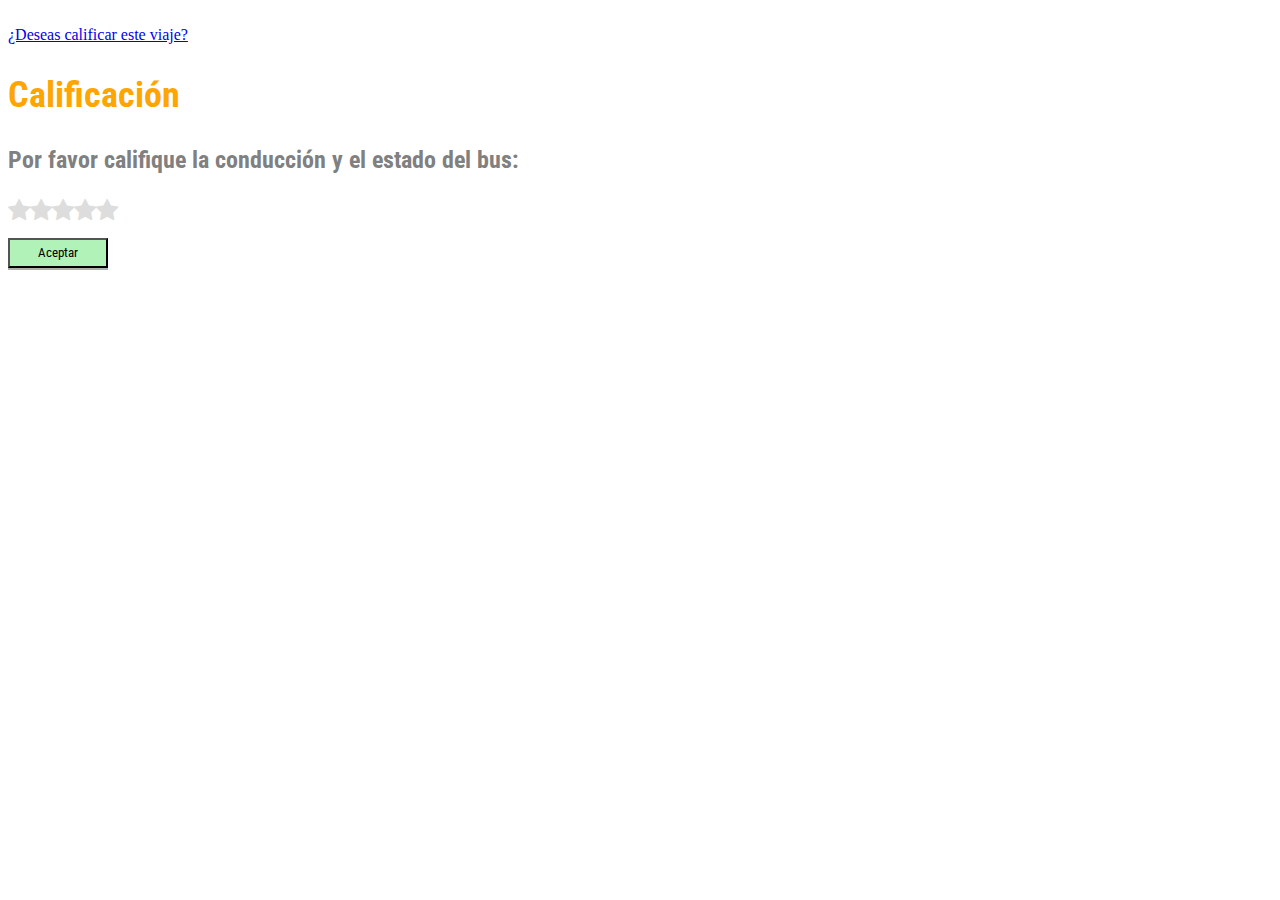
<file: Principios_desarrolo_software_pagina/calificacion.html>
<!DOCTYPE html>
<html lang="es">

<head>
    <meta charset="UTF-8">
    <meta http-equiv="X-UA-Compatible" content="IE=edge">
    <meta name="viewport" content="width=device-width, initial-scale=1.0">
    <title>Login Y Registro</title>

    <link href="https://fonts.googleapis.com/css2?family=Roboto:ital,wght@0,100;0,300;0,400;0,500;0,700;0,900;1,100;1,300;1,400;1,500;1,700;1,900&display=swap" rel="stylesheet">
    <!-- Bootstrap para CSS solamente (relacion styleheet por ende es una hoja de estilos)-->
    <link href="https://cdn.jsdelivr.net/npm/bootstrap@5.2.0/dist/css/bootstrap.min.css" rel="stylesheet" integrity="sha384-gH2yIJqKdNHPEq0n4Mqa/HGKIhSkIHeL5AyhkYV8i59U5AR6csBvApHHNl/vI1Bx" crossorigin="anonymous">
   
    
    <link rel="stylesheet" href="https://cdnjs.cloudflare.com/ajax/libs/font-awesome/4.7.0/css/font-awesome.min.css">
    <link href="https://fonts.googleapis.com/css?family=Roboto+Condensed&display=swap" rel="stylesheet">

    <link rel="stylesheet" href="css/calificacion.css">

</head>

<body>
    <label><a href="#" data-bs-toggle="modal" data-bs-target="#olvidomodal"><br>¿Deseas calificar este viaje?</a>
    </label>
    <div class="modal fade" id="olvidomodal" tabindex="-1" aria-labelledby="exampleModalLabel" aria-hidden="true">
      <div class="modal-dialog modal-dialog-scrollable">
        <div class="modal-content">
          <div class="modal-header">
            <h2>Calificación</h2>
          </div>
          <div class="modal-body">
            <h3>Por favor califique la conducción y el estado del bus:</h3>
            <div id="rating"></div>
            <button class="mamut-button">Aceptar</button></div>
        </div>
      </div>
    </div>

  <script src="js/calificacion.js"></script>
   <!-- El JS de bootstrap: JavaScript Bundle with Popper -->
 <script src="https://cdn.jsdelivr.net/npm/bootstrap@5.2.0/dist/js/bootstrap.bundle.min.js" integrity="sha384-A3rJD856KowSb7dwlZdYEkO39Gagi7vIsF0jrRAoQmDKKtQBHUuLZ9AsSv4jD4Xa" crossorigin="anonymous"></script>

</body>
</html>
</file>
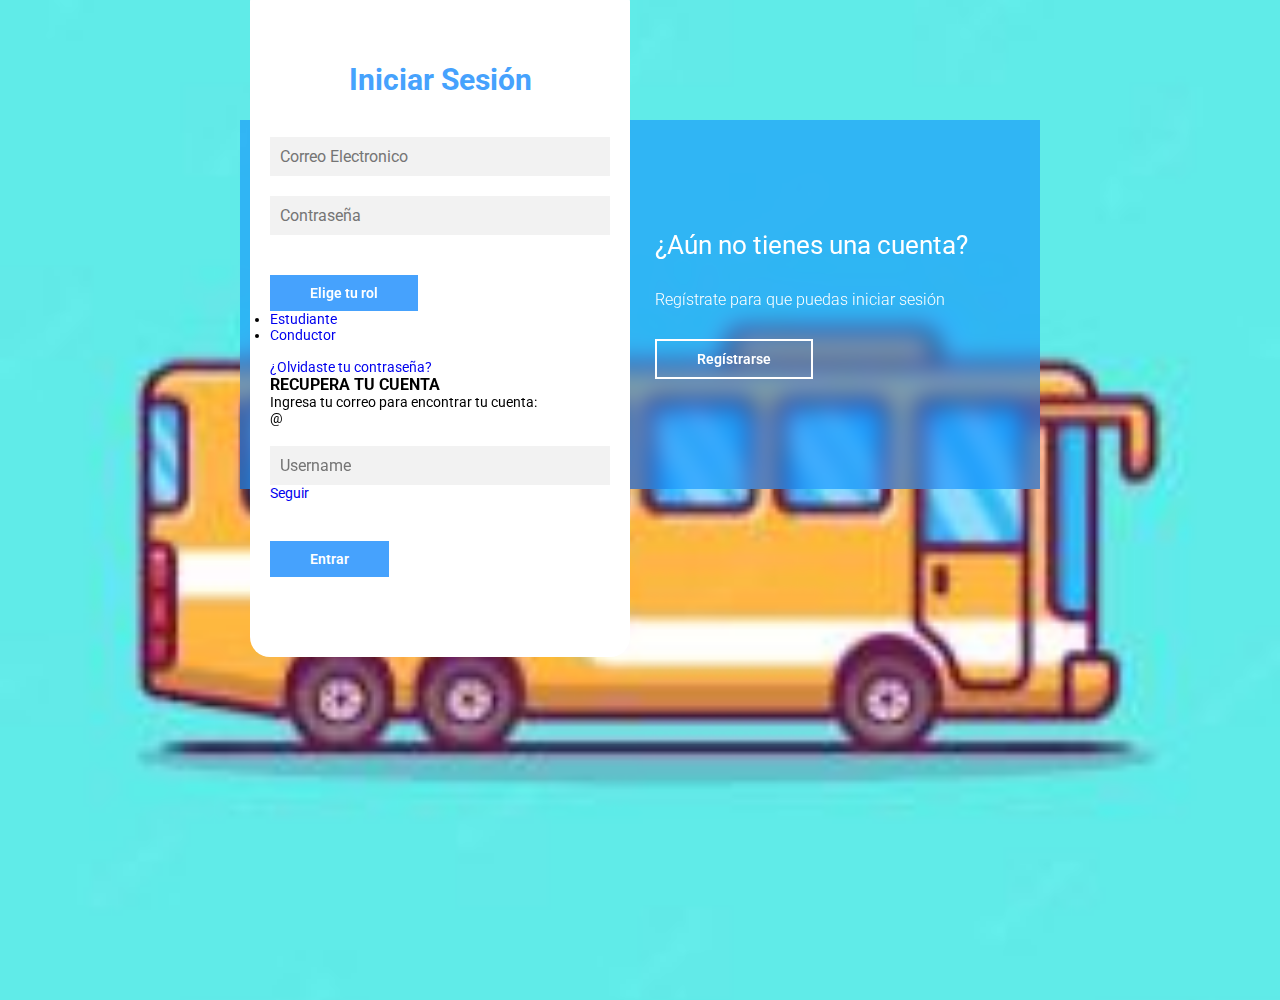
<file: Principios_desarrolo_software_pagina/registro.html>
<!DOCTYPE html>
<html lang="es">

<head>
    <meta charset="UTF-8">
    <meta http-equiv="X-UA-Compatible" content="IE=edge">
    <meta name="viewport" content="width=device-width, initial-scale=1.0">
    <title>Login Y Registro</title>

    <link href="https://fonts.googleapis.com/css2?family=Roboto:ital,wght@0,100;0,300;0,400;0,500;0,700;0,900;1,100;1,300;1,400;1,500;1,700;1,900&display=swap" rel="stylesheet">
    <!-- Bootstrap para CSS solamente (relacion styleheet por ende es una hoja de estilos)-->
    <link href="https://cdn.jsdelivr.net/npm/bootstrap@5.2.0/dist/css/bootstrap.min.css" rel="stylesheet" integrity="sha384-gH2yIJqKdNHPEq0n4Mqa/HGKIhSkIHeL5AyhkYV8i59U5AR6csBvApHHNl/vI1Bx" crossorigin="anonymous">
   

    <link rel="stylesheet" href="css/login.css">
</head>

<body>

    <main>

        <div class="contenedor__todo">
            <div class="caja__trasera">
                <div class="caja__trasera-login">
                    <h3>¿Ya tienes una cuenta?</h3>
                    <p>Inicia sesión para entrar en la página</p>
                    <button id="btn__iniciar-sesion">Iniciar Sesión</button>
                </div>
                <div class="caja__trasera-register">
                    <h3>¿Aún no tienes una cuenta?</h3>
                    <p>Regístrate para que puedas iniciar sesión</p>
                    <button id="btn__registrarse">Regístrarse</button>
                </div>
            </div>

            <!--Formulario de Login y registro-->
            <div class="contenedor__login-register">
                <!--Login-->
                <form action="php/login.php" method="POST" class="formulario__login">
                    <h2>Iniciar Sesión</h2>
                    <input type="text" name="Correo" placeholder="Correo Electronico" required>
                    <input type="password" name="Contrasena" placeholder="Contraseña" required>

      <!--ROL-->
         <div class="dropdown">
          <button class="btn btn-secondary dropdown-toggle col-md-12" id="listica" type="button" data-bs-toggle="dropdown">
           Elige tu rol
          </button>
          <ul class="dropdown-menu col-md-12">
            <li><a class="dropdown-item" href="#">Estudiante</a></li>
            <li><a class="dropdown-item" href="#">Conductor</a></li>
          </ul>
         </div>
     <!--ROL-->

       <!--Modal olvido-->
        <label><a href="#" data-bs-toggle="modal" data-bs-target="#olvidomodal"><br>¿Olvidaste tu contraseña?</a>
        </label>
        <div class="modal fade" id="olvidomodal" tabindex="-1" aria-labelledby="exampleModalLabel" aria-hidden="true">
          <div class="modal-dialog modal-dialog-scrollable">
            <div class="modal-content">
              <div class="modal-header">
                <h3 id="exampleModalLabel">RECUPERA TU CUENTA</h3>
              </div>
              <div class="modal-body">
              <p>Ingresa tu correo para encontrar tu cuenta: </p>
              <div class="input-group mb-3">
                <span class="input-group-text" id="basic-addon1">@</span>
                <input type="text" class="form-control" placeholder="Username" aria-label="Username" aria-describedby="basic-addon1">
              </div> 
              </div>
              <div class="modal-footer">
                <a href="#" class="btn btn-secondary col-md-12" data-bs-dismiss="modal">Seguir</a>
              </div>
            </div>
          </div>
        </div>
       <!--olvido final-->
                    <button class="btn btn-primary col-md-12">Entrar</button>
                </form>

                <!--Register-->
                <form action="php/registro_b.php" method="POST" class="formulario__register">
                    <h2>Regístrarse</h2>
                    <input type="text" placeholder="Nombre completo" name="Nombres" required>
                    <input type="text" placeholder="Correo Electronico" name="Correo" required>
                    <input type="password" placeholder="Contraseña" name="Contrasena" required>              


    
  <!--Modal terminos y condiciones-->
           
  <label> <br> Estas de acuerdo con los <a href="#" data-bs-toggle="modal" data-bs-target="#condimodal"><br>Terminos y Condiciones</a>
  </label>
<div class="modal fade" id="condimodal" data-bs-backdrop="static" data-bs-keyboard="false" tabindex="-1" aria-labelledby="staticBackdropLabel" aria-hidden="true">
<div class="modal-dialog modal-dialog-scrollable">
  <div class="modal-content">
    <div class="modal-header">
      <h1 class="modal-title fs-5" id="staticBackdropLabel">TERMINOS Y CONDICIONES</h1>
    </div>
    <div class="modal-body">
      Le solicitamos que usted, como usuario y/o visitante (ambos identificados como usuario) de este sitio web,
     y que accede al contenido del mismo, se tome un momento para leer la información que se presenta a continuación.
    <br><br>El acceso a esta página es manifestación inequívoca de aceptación de los términos y condiciones. Los mismos podrán ser modificados, por lo cual solicitamos al usuario ingresar y consultar estos términos y condiciones, al usar esta página, a fin de mantenerse actualizado.
    <br>Última modificación: Abril de 2023
    </div>
    <div class="modal-footer">
      <button type="button" class="btn btn-success"  href="registro.html" data-bs-dismiss="modal">Acepto</button>
    </div>
  </div>
</div>
</div>
  <!--FIN-->
  <button>Registrarse</button>
              </form>
          </div>
      </div>

  </main>

  <script src="js/login.js"></script>
   <!-- El JS de bootstrap: JavaScript Bundle with Popper -->
 <script src="https://cdn.jsdelivr.net/npm/bootstrap@5.2.0/dist/js/bootstrap.bundle.min.js" integrity="sha384-A3rJD856KowSb7dwlZdYEkO39Gagi7vIsF0jrRAoQmDKKtQBHUuLZ9AsSv4jD4Xa" crossorigin="anonymous"></script>

</body>
</html>
</file>
<file: Principios_desarrolo_software_pagina/css/calificacion.css>
.fa-star {
    color: #ddd;
    font-size: 200px;
}
.checked {
    color: orange;
}
h2 {
    color: orange;
    font-size: 36px;
}
h3 {
    color: gray;
    font-size: 24px;
}
h2, h3 {
    font-family: 'Roboto Condensed', sans-serif;
}
.mamut-button {
  width: 100px;
  height: 30px;
  margin-top: 15px;
  font-family: 'Roboto Condensed', sans-serif;
  background-color: #b1f2b8;
  box-shadow: 0 2px #aeb0ae;
}
#accept-button + p {
    margin-top: 10px;
}
</file>
<file: Principios_desarrolo_software_pagina/css/login.css>
*{
    margin: 0;
    padding: 0;
    box-sizing: border-box;
    text-decoration: none;
    font-family: 'Roboto', sans-serif;
}

body{
    /* background: linear-gradient(to right, #5D26C1, #a17fe0);*/
    /* W3C, IE 10+/ Edge, Firefox 16+, Chrome 26+, Opera 12+, Safari 7+ */
    /*background-image: linear-gradient(to right, #ae84fd, #78ffd6);*/
    background-image: url(../Imagenes/busetaamarilla.jpg);
    background-size: cover;
    background-repeat: no-repeat;
    background-position: center;
    background-attachment: fixed;
}

main{
    width: 100%;
    padding: 20px;
    margin: auto;
    margin-top: 100px;
}

.contenedor__todo{
    width: 100%;
    max-width: 800px;
    margin: auto;
    position: relative;
}

.caja__trasera{
    width: 100%;
    padding: 10px 20px;
    display: flex;
    justify-content: center;
    -webkit-backdrop-filter: blur(10px);
    backdrop-filter: blur(10px);
    background-color: rgba(0, 128, 255, 0.5);

}

.caja__trasera div{
    margin: 100px 40px;
    color: white;
    transition: all 500ms;
}


.caja__trasera div p,
.caja__trasera button{
    margin-top: 30px;
}

.caja__trasera div h3{
    font-weight: 400;
    font-size: 26px;
}

.caja__trasera div p{
    font-size: 16px;
    font-weight: 300;
}

.caja__trasera button{
    padding: 10px 40px;
    border: 2px solid #fff;
    font-size: 14px;
    background: transparent;
    font-weight: 600;
    cursor: pointer;
    color: white;
    outline: none;
    transition: all 300ms;
}

.caja__trasera button:hover{
    background: #fff;
    color: #46A2FD;
}

/*Formularios*/

.contenedor__login-register{
    display: flex;
    align-items: center;
    width: 100%;
    max-width: 380px;
    position: relative;
    top: -185px;
    left: 10px;

    /*La transicion va despues del codigo JS*/
    transition: left 500ms cubic-bezier(0.175, 0.885, 0.320, 1.275);
}

.contenedor__login-register form{
    width: 100%;
    padding: 80px 20px;
    background: white;
    position: absolute;
    border-radius: 20px;
}

.contenedor__login-register form h2{
    font-size: 30px;
    text-align: center;
    margin-bottom: 20px;
    color: #46A2FD;
}

.contenedor__login-register form input{
    width: 100%;
    margin-top: 20px;
    padding: 10px;
    border: none;
    background: #F2F2F2;
    font-size: 16px;
    outline: none;
}

.contenedor__login-register form button{
    padding: 10px 40px;
    margin-top: 40px;
    border: none;
    font-size: 14px;
    background: #46A2FD;
    font-weight: 600;
    cursor: pointer;
    color: white;
    outline: none;
}




.formulario__login{
    opacity: 1;
    display: block;
}
.formulario__register{
    display: none;
}



@media screen and (max-width: 850px){

    main{
        margin-top: 50px;
    }

    .caja__trasera{
        max-width: 350px;
        height: 300px;
        flex-direction: column;
        margin: auto;
    }

    .caja__trasera div{
        margin: 0px;
        position: absolute;
    }


    /*Formularios*/

    .contenedor__login-register{
        top: -10px;
        left: -5px;
        margin: auto;
    }

    .contenedor__login-register form{
        position: relative;
    }
}


/*LOGIN ADMIN*/

html,body { 
	height: 100%; 
}

.global-container{
	height:100%;
	display: flex;
	align-items: center;
	justify-content: center;
	background-color: #f5f5f5;
}

form{
	padding-top: 10px;
	font-size: 14px;
	margin-top: 30px;
}

.card-title{ font-weight:300; }

.btn{
	font-size: 14px;
	margin-top:20px;
}


.login-form{ 
	width:330px;
	margin:20px;
}

.sign-up{
	text-align:center;
	padding:20px 0 0;
}

.alert{
	margin-bottom:-30px;
	font-size: 13px;
	margin-top:20px;
}
</file>
